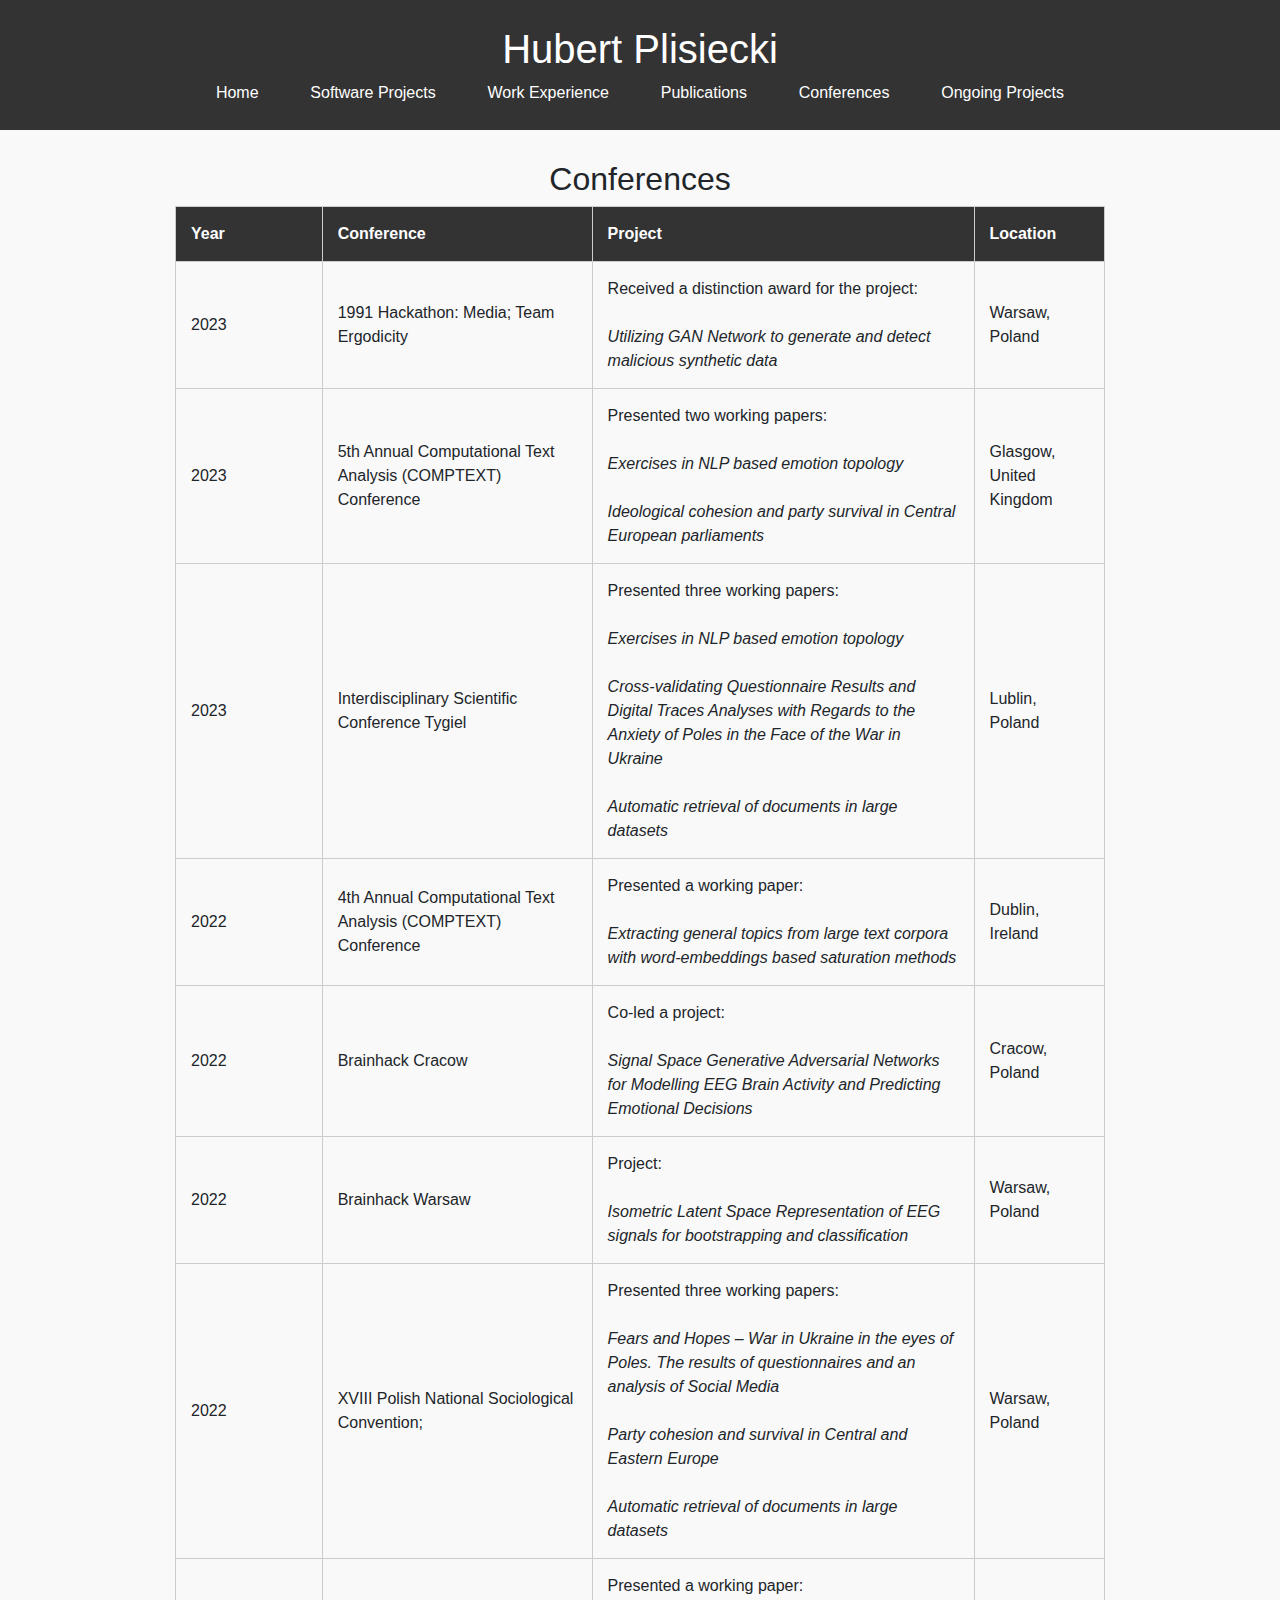
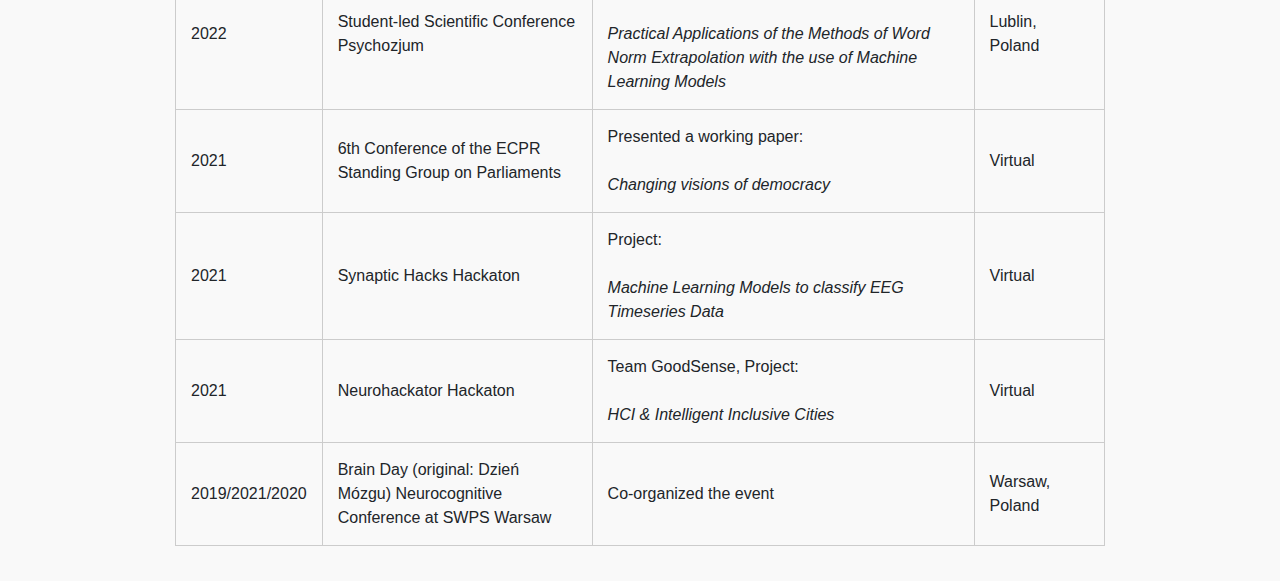
<file: conferences.html>
<!DOCTYPE html>
<html>
<head>
    <title>Hubert Plisiecki - Conferences</title>
    <link href="https://stackpath.bootstrapcdn.com/bootstrap/4.5.2/css/bootstrap.min.css" rel="stylesheet">
    <link rel="stylesheet" type="text/css" href="style.css">
    <link rel="icon" href="favicon.ico" type="image/x-icon">
    <meta name="viewport" content="width=device-width, initial-scale=1">
    <style>
        /* Force vertical scrollbar to always be present */
        html {
            overflow-y: scroll;
        }
    </style>
</head>
<body>
    <header>
        <div class="container">
            <h1>Hubert Plisiecki</h1>
            <nav>
                <a href="/introduction_page">Home</a>
                <a href="/introduction_page/software_projects.html">Software Projects</a>
                <a href="/introduction_page/experience.html">Work Experience</a>
                <a href="/introduction_page/publications.html">Publications</a>
                <a href="/introduction_page/conferences.html">Conferences</a>
                <a href="/introduction_page/projects.html">Ongoing Projects</a>
            </nav>
        </div>
    </header>

    <div class="container_main">
        <h2>Conferences</h2>
        <table>
            <thead>
                <tr>
                    <th>Year</th>
                    <th>Conference</th>
                    <th>Project</th>
                    <th>Location</th>
                </tr>
            </thead>
            <tbody>
                <tr>
                    <td>2023</td>
                    <td>1991 Hackathon: Media; Team Ergodicity</td>
                    <td>Received a distinction award for the project: <br><br><em>Utilizing GAN Network to generate and detect malicious synthetic data</em></td>
                    <td>Warsaw, Poland</td>
                </tr>
                <tr>
                    <td>2023</td>
                    <td>5th Annual Computational Text Analysis (COMPTEXT) Conference </td>
                    <td>Presented two working papers: <em><br><br> Exercises in NLP based emotion topology<br><br>Ideological cohesion and party survival in Central European parliaments</em></td>
                    <td>Glasgow, United Kingdom</td>
                </tr>
                <tr>
                    <td>2023</td>
                    <td>Interdisciplinary Scientific Conference Tygiel </td>
                    <td>Presented three working papers: <br><br><em>Exercises in NLP based emotion topology<br><br>Cross-validating Questionnaire Results and Digital Traces Analyses with Regards to the Anxiety of Poles in the Face of the War in Ukraine<br><br>Automatic retrieval of documents in large datasets</em></td>
                    <td>Lublin, Poland</td>
                </tr>
                <tr>
                    <td>2022</td>
                    <td>4th Annual Computational Text Analysis (COMPTEXT) Conference </td>
                    <td>Presented a working paper: <br><br><em>Extracting general topics from large text corpora with word-embeddings based saturation methods</em></td>
                    <td>Dublin, Ireland</td>
                </tr>
                <tr>
                    <td>2022</td>
                    <td>Brainhack Cracow</td>
                    <td>Co-led a project: <br><br><em> Signal Space Generative Adversarial Networks for Modelling EEG Brain Activity and Predicting Emotional Decisions </em></td>
                    <td>Cracow, Poland</td>
                </tr>
                <tr>
                    <td>2022</td>
                    <td>Brainhack Warsaw</td>
                    <td>Project: <em> <br><br>Isometric Latent Space Representation of EEG signals for bootstrapping and classification</em></td>
                    <td>Warsaw, Poland</td>
                </tr>
                <tr>
                    <td>2022</td>
                    <td>XVIII Polish National Sociological Convention; </td>
                    <td>Presented three working papers: <em> <br><br>Fears and Hopes – War in Ukraine in the eyes of Poles. The results of questionnaires and an analysis of Social Media<br><br>Party cohesion and survival in Central and Eastern Europe<br><br>Automatic retrieval of documents in large datasets</em></td>
                    <td>Warsaw, Poland</td>
                </tr>
                <tr>
                    <td>2022</td>
                    <td>Student-led Scientific Conference Psychozjum</td>
                    <td>Presented a working paper: <br><br><em>Practical Applications of the Methods of Word Norm Extrapolation with the use of Machine Learning Models</em></td>
                    <td>Lublin, Poland</td>
                </tr>
                <tr>
                    <td>2021</td>
                    <td>6th Conference of the ECPR Standing Group on Parliaments</td>
                    <td>Presented a working paper:<br><br> <em>Changing visions of democracy</em></td>
                    <td>Virtual</td>
                </tr>
                <tr>
                    <td>2021</td>
                    <td>Synaptic Hacks Hackaton</td>
                    <td>Project: <br><br><em>Machine Learning Models to classify EEG Timeseries Data</em></td>
                    <td>Virtual</td>
                </tr>
                <tr>
                    <td>2021</td>
                    <td>Neurohackator Hackaton</td>
                    <td>Team GoodSense, Project: <br><br><em> HCI & Intelligent Inclusive Cities</em></td>
                    <td>Virtual</td>
                </tr>
                <tr>
                    <td>2019/2021/2020</td>
                    <td>Brain Day (original: Dzień Mózgu) Neurocognitive Conference at SWPS Warsaw</td>
                    <td>Co-organized the event</td>
                    <td>Warsaw, Poland</td>
                </tr>
                <!-- Rest of the rows go here -->
            </tbody>
        </table>
    </div>
    <script src="https://code.jquery.com/jquery-3.5.1.slim.min.js"></script>
    <script src="https://cdn.jsdelivr.net/npm/bootstrap@4.5.2/dist/js/bootstrap.bundle.min.js"></script>
    <script>
        $(document).ready(function() {
            $('.container_main').css('opacity', '1');
    
            $('a').click(function(e) {
                e.preventDefault();
                newLocation = this.href;
    
                $('.container_main').css('opacity', '0');
    
                setTimeout(function(){
                    window.location = newLocation;
                }, 250);
            });
        });
    </script>
</body>
</html>
</file>
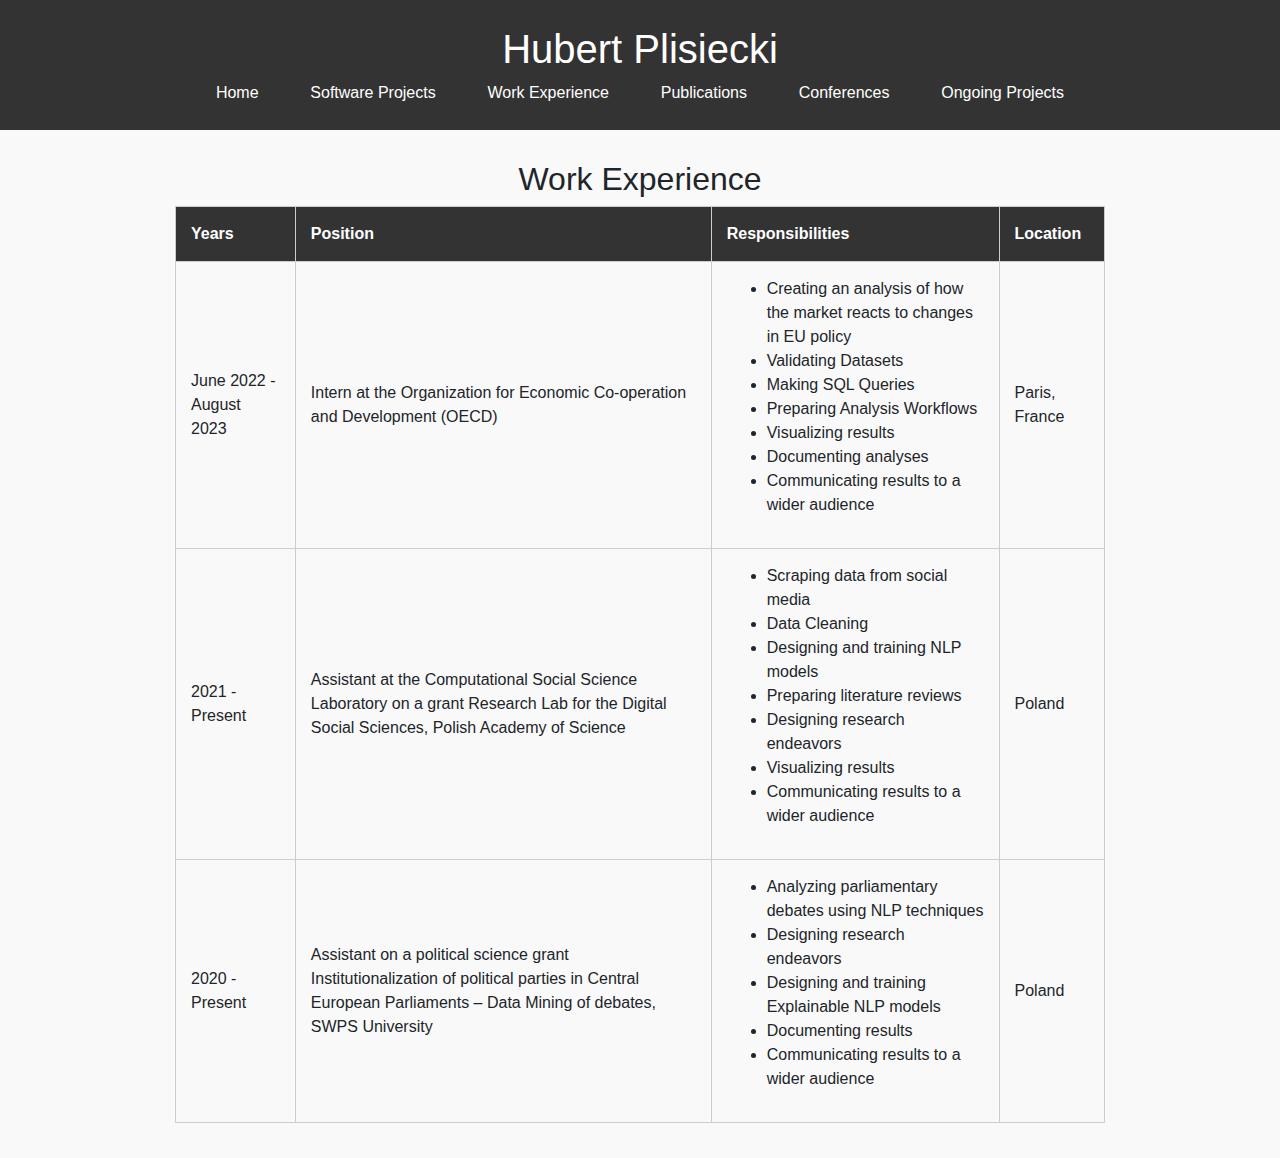
<file: experience.html>
<!DOCTYPE html>
<html>
<head>
    <title>Hubert Plisiecki - Work Experience</title>
    <link href="https://stackpath.bootstrapcdn.com/bootstrap/4.5.2/css/bootstrap.min.css" rel="stylesheet">
    <link rel="stylesheet" type="text/css" href="style.css">
    <link rel="icon" href="favicon.ico" type="image/x-icon">
    <meta name="viewport" content="width=device-width, initial-scale=1">
    <style>
        /* Force vertical scrollbar to always be present */
        html {
            overflow-y: scroll;
        }
    </style>
</head>
<body>
    <!-- Same header and navigation as your main page -->
    <header>
        <div class="container">
            <h1>Hubert Plisiecki</h1>
            <nav>
                <a href="/introduction_page">Home</a>
                <a href="/introduction_page/software_projects.html">Software Projects</a>
                <a href="/introduction_page/experience.html">Work Experience</a>
                <a href="/introduction_page/publications.html">Publications</a>
                <a href="/introduction_page/conferences.html">Conferences</a>
                <a href="/introduction_page/projects.html">Ongoing Projects</a>
            </nav>

        </div>
    </header>

    <!-- Specific content for the Work Experience page -->
    <div class="container_main">
        <h2>Work Experience</h2>
        <table>
            <thead>
                <tr>
                    <th>Years</th>
                    <th>Position</th>
                    <th>Responsibilities</th>
                    <th>Location</th>
                </tr>
            </thead>
            <tbody>
                <tr>
                    <td>June 2022 - August 2023</td>
                    <td>Intern at the Organization for Economic Co-operation and Development (OECD)</td>
                    <td>
                        <ul>
                            <li>Creating an analysis of how the market reacts to changes in EU policy</li>
                            <li>Validating Datasets</li>
                            <li>Making SQL Queries</li>
                            <li>Preparing Analysis Workflows</li>
                            <li>Visualizing results</li>
                            <li>Documenting analyses</li>
                            <li>Communicating results to a wider audience</li>
                        </ul>
                    </td>
                    <td>Paris, France</td>
                </tr>
                <tr>
                    <td>2021 - Present</td>
                    <td>Assistant at the Computational Social Science Laboratory on a grant Research Lab for the Digital Social Sciences, Polish Academy of Science</td>
                    <td>
                        <ul>
                            <li>Scraping data from social media</li>
                            <li>Data Cleaning</li>
                            <li>Designing and training NLP models</li>
                            <li>Preparing literature reviews</li>
                            <li>Designing research endeavors</li>
                            <li>Visualizing results</li>
                            <li>Communicating results to a wider audience</li>
                        </ul>
                    </td>
                    <td>Poland</td>
                </tr>
                <tr>
                    <td>2020 - Present</td>
                    <td>Assistant on a political science grant Institutionalization of political parties in Central European Parliaments – Data Mining of debates, SWPS University</td>
                    <td>
                        <ul>
                            <li>Analyzing parliamentary debates using NLP techniques</li>
                            <li>Designing research endeavors</li>
                            <li>Designing and training Explainable NLP models</li>
                            <li>Documenting results</li>
                            <li>Communicating results to a wider audience</li>
                        </ul>
                    </td>
                    <td>Poland</td>
                </tr>
                <!-- The rest of the rows go here -->
            </tbody>
        </table>
    </div>
    <script src="https://code.jquery.com/jquery-3.5.1.slim.min.js"></script>
    <script src="https://cdn.jsdelivr.net/npm/bootstrap@4.5.2/dist/js/bootstrap.bundle.min.js"></script>
    <script>
        $(document).ready(function() {
            $('.container_main').css('opacity', '1');
    
            $('a').click(function(e) {
                e.preventDefault();
                newLocation = this.href;
    
                $('.container_main').css('opacity', '0');
    
                setTimeout(function(){
                    window.location = newLocation;
                }, 250);
            });
        });
    </script>

</body>
</html>
</file>
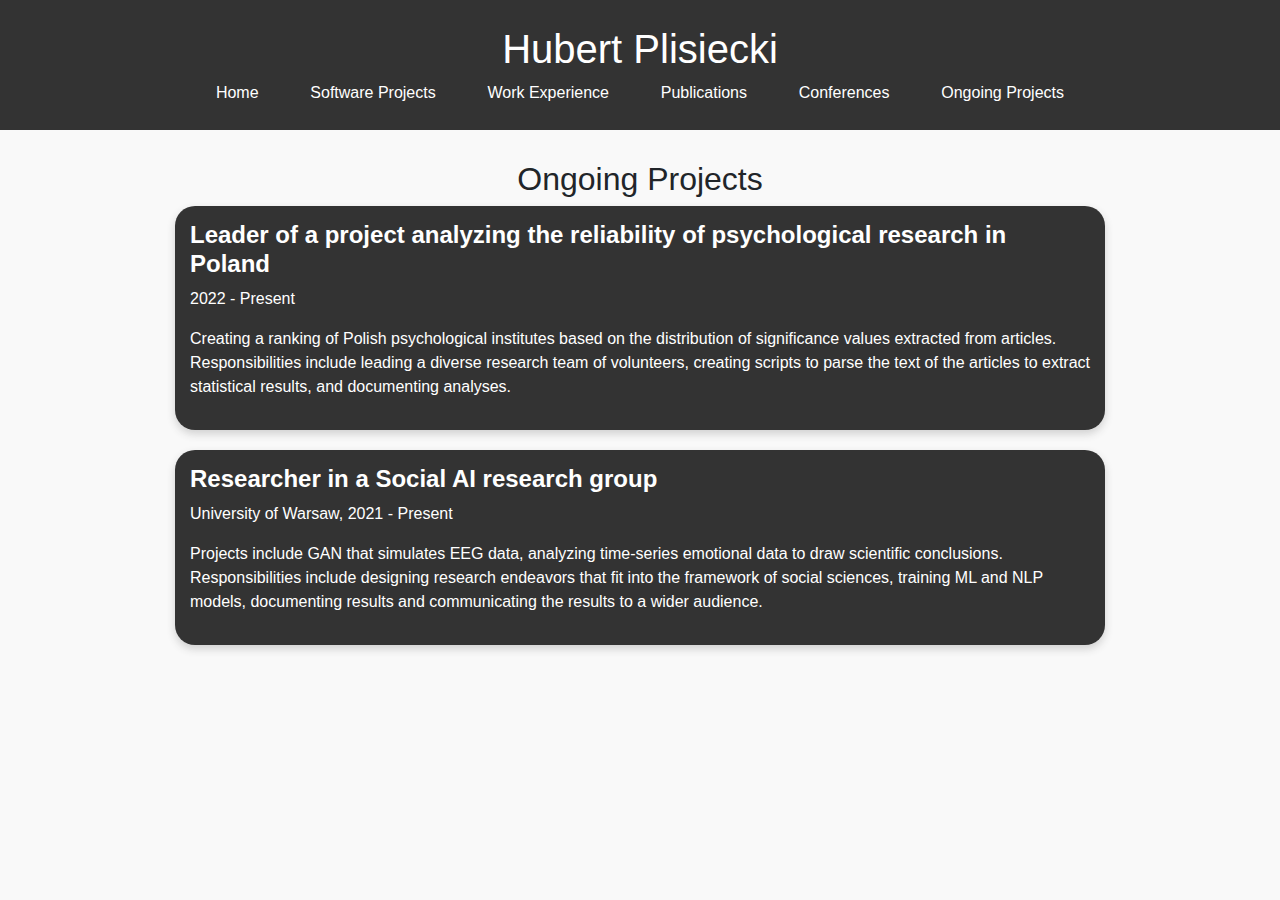
<file: projects.html>
<!DOCTYPE html>
<html>
<head>
    <title>Hubert Plisiecki - Ongoing Projects</title>
    <link href="https://stackpath.bootstrapcdn.com/bootstrap/4.5.2/css/bootstrap.min.css" rel="stylesheet">
    <link rel="stylesheet" type="text/css" href="style.css">
    <link rel="icon" href="favicon.ico" type="image/x-icon">
    <meta name="viewport" content="width=device-width, initial-scale=1">
    <style>
        /* Force vertical scrollbar to always be present */
        html {
            overflow-y: scroll;
        }
    </style>
</head>
<body>
    <!-- Same header and navigation as your main page -->
    <header>
        <div class="container">
            <h1>Hubert Plisiecki</h1>
            <nav>
                <a href="/introduction_page">Home</a>
                <a href="/introduction_page/software_projects.html">Software Projects</a>
                <a href="/introduction_page/experience.html">Work Experience</a>
                <a href="/introduction_page/publications.html">Publications</a>
                <a href="/introduction_page/conferences.html">Conferences</a>
                <a href="/introduction_page/projects.html">Ongoing Projects</a>
            </nav>

        </div>
    </header>

    <!-- Specific content for the Work Experience page -->
    <div class="container_main">
        <h2>Ongoing Projects</h2>

        <div class="card_2">
          <div class="card_2_content">
            <h4><b>Leader of a project analyzing the reliability of psychological research in Poland</b></h4>
            <p>2022 - Present</p>
            <p>Creating a ranking of Polish psychological institutes based on the distribution of significance values extracted from articles. Responsibilities include leading a diverse research team of volunteers, creating scripts to parse the text of the articles to extract statistical results, and documenting analyses.</p>
          </div>
        </div>
    
        <div class="card_2">
          <div class="card_2_content">
            <h4><b>Researcher in a Social AI research group</b></h4>
            <p>University of Warsaw, 2021 - Present</p>
            <p>Projects include GAN that simulates EEG data, analyzing time-series emotional data to draw scientific conclusions. Responsibilities include designing research endeavors that fit into the framework of social sciences, training ML and NLP models, documenting results and communicating the results to a wider audience.</p>
          </div>
        </div>    
    
    </div>
    <script src="https://code.jquery.com/jquery-3.5.1.slim.min.js"></script>
    <script src="https://cdn.jsdelivr.net/npm/bootstrap@4.5.2/dist/js/bootstrap.bundle.min.js"></script>
    <script>
        $(document).ready(function() {
            $('.container_main').css('opacity', '1');
    
            $('a').click(function(e) {
                e.preventDefault();
                newLocation = this.href;
    
                $('.container_main').css('opacity', '0');
    
                setTimeout(function(){
                    window.location = newLocation;
                }, 250);
            });
        });
    </script>

</body>
</html>
</file>
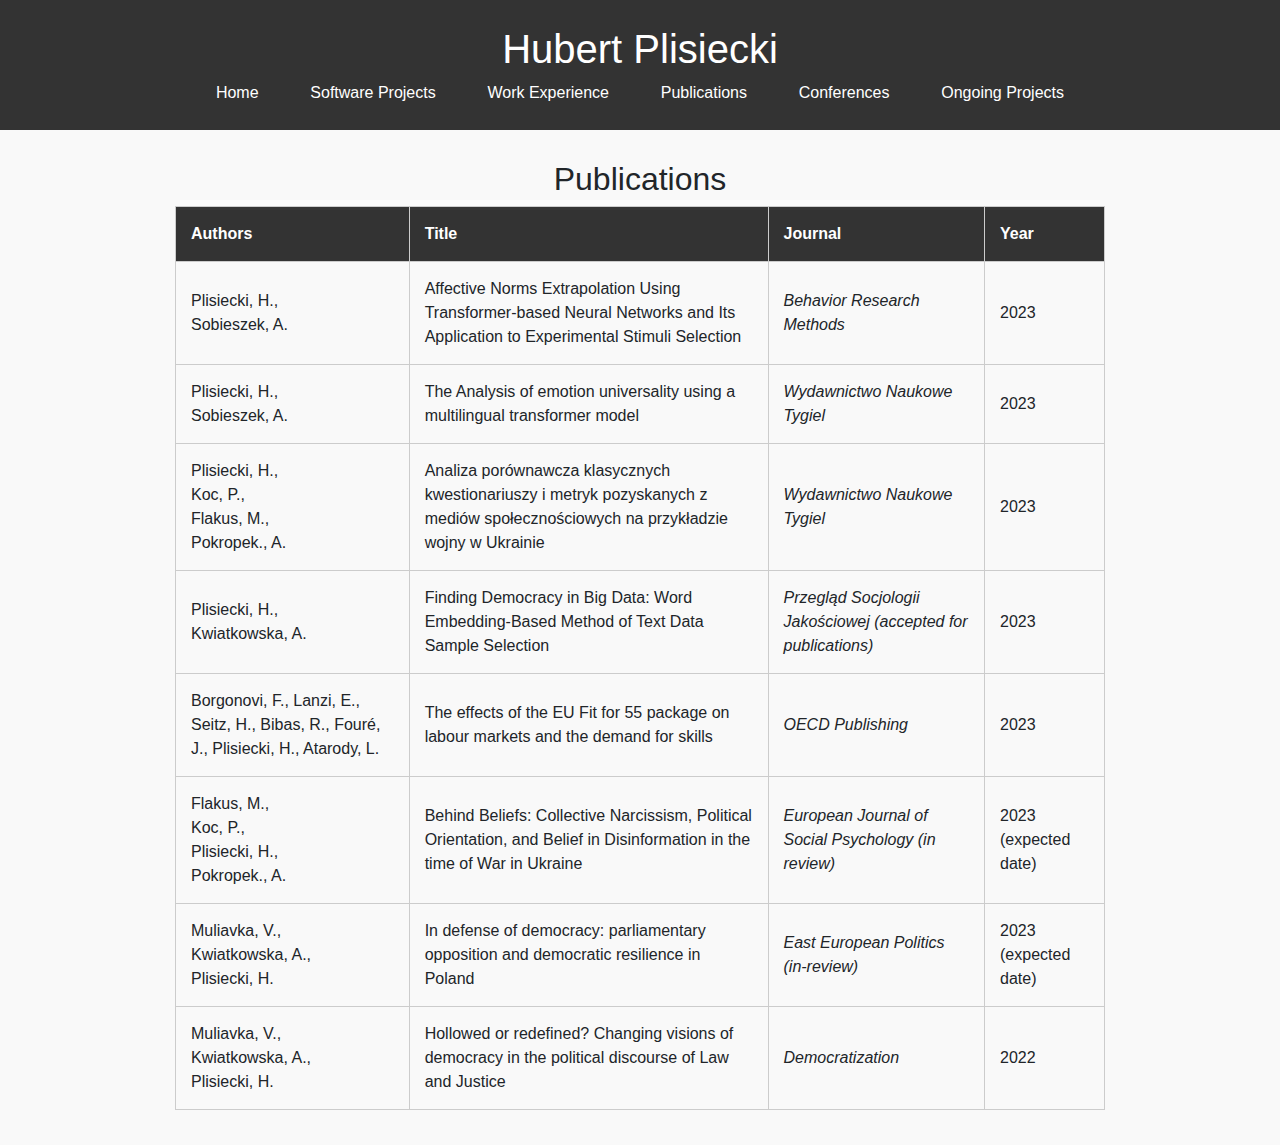
<file: publications.html>
<!DOCTYPE html>
<html>
<head>
    <title>Hubert Plisiecki - Publications</title>
    <!-- Keep the same CSS as your main page -->
    <link href="https://stackpath.bootstrapcdn.com/bootstrap/4.5.2/css/bootstrap.min.css" rel="stylesheet">
    <link rel="stylesheet" type="text/css" href="style.css">
    <link rel="icon" href="favicon.ico" type="image/x-icon">
    <meta name="viewport" content="width=device-width, initial-scale=1">
    <style>
        /* Force vertical scrollbar to always be present */
        html {
            overflow-y: scroll;
        }
    </style>
</head>
<body>
    <!-- Same header and navigation as your main page -->
    <header>
        <div class="container">
            <h1>Hubert Plisiecki</h1>
            <nav>
                <a href="/introduction_page">Home</a>
                <a href="/introduction_page/software_projects.html">Software Projects</a>
                <a href="/introduction_page/experience.html">Work Experience</a>
                <a href="/introduction_page/publications.html">Publications</a>
                <a href="/introduction_page/conferences.html">Conferences</a>
                <a href="/introduction_page/projects.html">Ongoing Projects</a>
            </nav>

        </div>
    </header>

    <!-- Specific content for the Publications page -->
    <div class="container_main">
        <h2>Publications</h2>
        <table>
            <thead>
                <tr>
                    <th>Authors</th>
                    <th>Title</th>
                    <th>Journal</th>
                    <th>Year</th>
                </tr>
            </thead>
            <tbody>
                <tr>
                    <td>Plisiecki, H., <br>Sobieszek, A.</td>
                    <td>Affective Norms Extrapolation Using Transformer-based Neural Networks and Its Application to  Experimental Stimuli Selection</td>
                    <td><em>Behavior Research Methods</em></td>
                    <td>2023</td>
                </tr>
                <tr>
                    <td>Plisiecki, H., <br>Sobieszek, A.</td>
                    <td>The Analysis of emotion universality using a multilingual transformer model</td>
                    <td><em>Wydawnictwo Naukowe Tygiel </em></td>
                    <td>2023</td>
                </tr>
                <tr>
                    <td>Plisiecki, H., <br>Koc, P., <br>Flakus, M., <br>Pokropek., A.</td>
                    <td>Analiza porównawcza klasycznych kwestionariuszy i metryk pozyskanych z mediów społecznościowych na przykładzie wojny w Ukrainie</td>
                    <td><em>Wydawnictwo Naukowe Tygiel</em></td>
                    <td>2023</td>
                </tr>
                <tr>
                    <td>Plisiecki, H., <br>Kwiatkowska, A.</td>
                    <td>Finding Democracy in Big Data: Word Embedding-Based Method of Text Data Sample Selection</td>
                    <td><em>Przegląd Socjologii Jakościowej (accepted for publications)</em></td>
                    <td>2023</td>
                </tr>
                <tr>
                    <td>Borgonovi, F., Lanzi, E., Seitz, H., Bibas, R., Fouré, J., Plisiecki, H., Atarody, L.</td>
                    <td>The effects of the EU Fit for 55 package on labour markets and the demand for skills</td>
                    <td><em>OECD Publishing</em></td>
                    <td>2023</td>
                </tr>
                <tr>
                    <td>Flakus, M., <br>Koc, P., <br>Plisiecki, H., <br>Pokropek., A.</td>
                    <td>Behind Beliefs: Collective Narcissism, Political Orientation, and Belief in Disinformation in the time of War in Ukraine</td>
                    <td><em>European Journal of Social Psychology (in review)</em></td>
                    <td>2023 (expected date)</td>
                </tr>
                <tr>
                    <td>Muliavka, V., <br>Kwiatkowska, A., <br>Plisiecki, H.</td>
                    <td>In defense of democracy: parliamentary opposition and democratic resilience in Poland</td>
                    <td><em>East European Politics (in-review)</em></td>
                    <td>2023 (expected date)</td>
                </tr>
                <tr>
                    <td>Muliavka, V., <br>Kwiatkowska, A., <br>Plisiecki, H.</td>
                    <td>Hollowed or redefined? Changing visions of democracy in the political discourse of Law and Justice</td>
                    <td><em>Democratization</em></td>
                    <td>2022</td>
                </tr>
            </tbody>
        </table>
    </div>
    <script src="https://code.jquery.com/jquery-3.5.1.slim.min.js"></script>
    <script src="https://cdn.jsdelivr.net/npm/bootstrap@4.5.2/dist/js/bootstrap.bundle.min.js"></script>
    <script>
        $(document).ready(function() {
            $('.container_main').css('opacity', '1');
    
            $('a').click(function(e) {
                e.preventDefault();
                newLocation = this.href;
    
                $('.container_main').css('opacity', '0');
    
                setTimeout(function(){
                    window.location = newLocation;
                }, 250);
            });
        });
    </script>

</body>
</html>
</file>
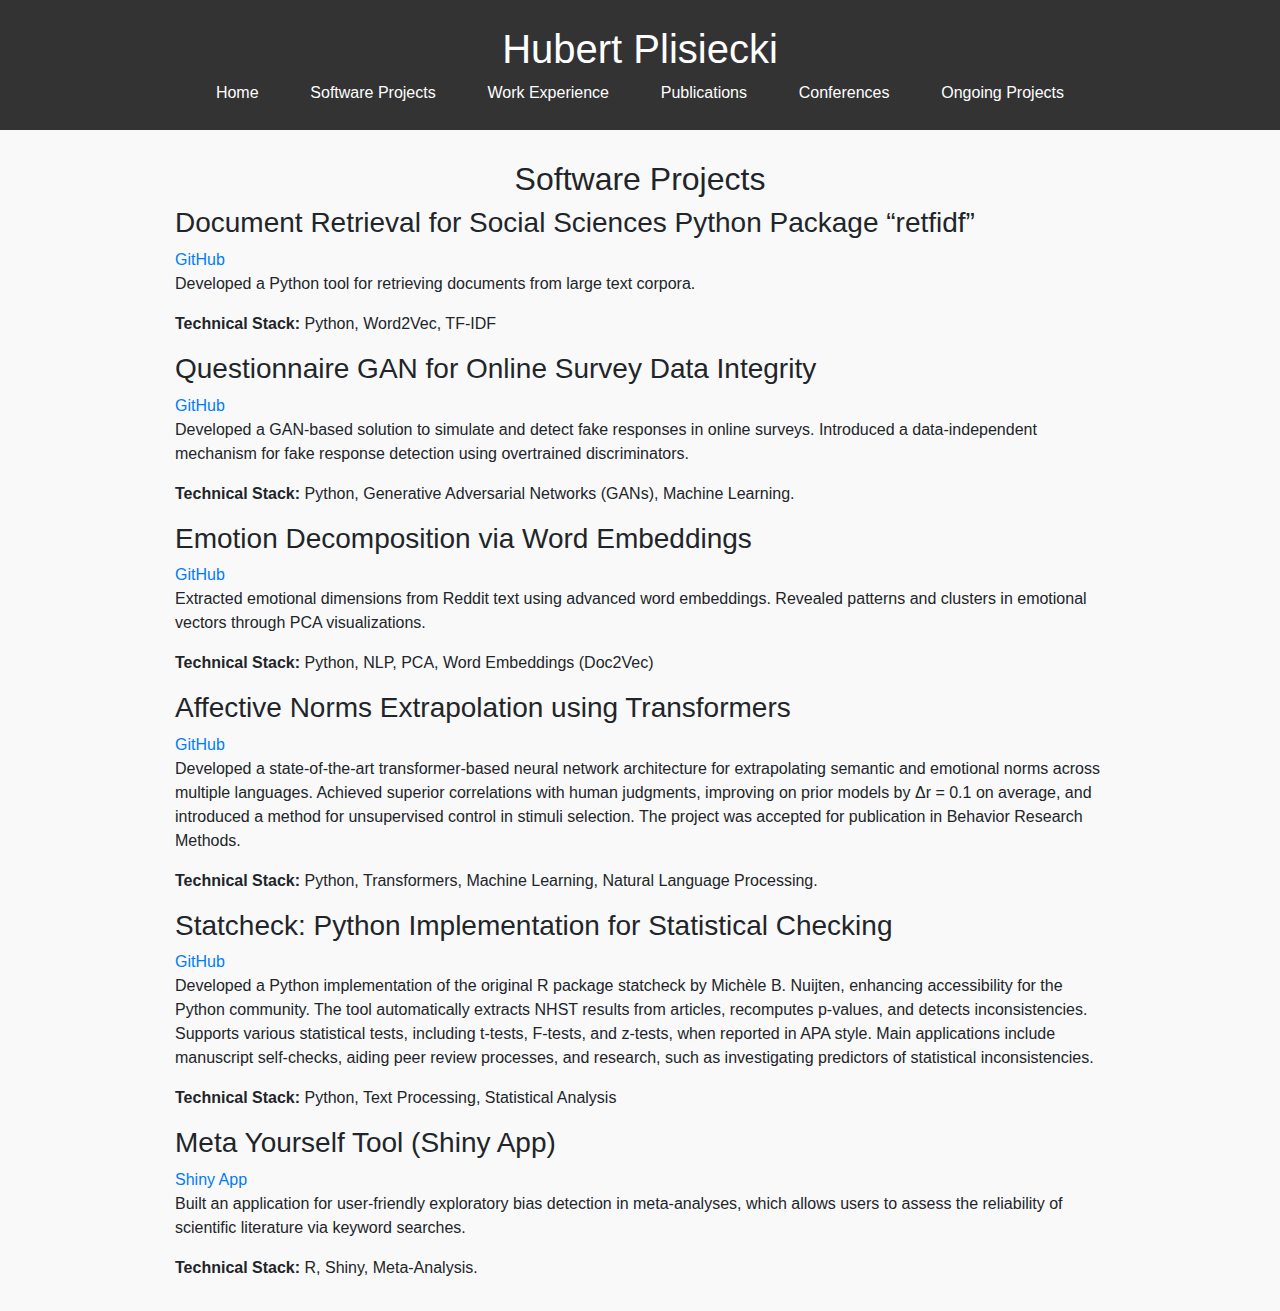
<file: software_projects.html>
<!DOCTYPE html>
<html>

<head>
    <title>Hubert Plisiecki - Software Projects</title>
    <link href="https://stackpath.bootstrapcdn.com/bootstrap/4.5.2/css/bootstrap.min.css" rel="stylesheet">
    <link rel="stylesheet" type="text/css" href="style.css">
    <link rel="icon" href="favicon.ico" type="image/x-icon">
    <meta name="viewport" content="width=device-width, initial-scale=1">
    <style>
        /* Force vertical scrollbar to always be present */
        html {
            overflow-y: scroll;
        }
    </style>
</head>

<body>
    <header>
        <div class="container">
            <h1>Hubert Plisiecki</h1>
            <nav>
                <a href="/introduction_page">Home</a>
                <a href="/introduction_page/software_projects.html">Software Projects</a>
                <a href="/introduction_page/experience.html">Work Experience</a>
                <a href="/introduction_page/publications.html">Publications</a>
                <a href="/introduction_page/conferences.html">Conferences</a>
                <a href="/introduction_page/projects.html">Ongoing Projects</a>
            </nav>
        </div>
    </header>

    <div class="container">
        <h2>Software Projects</h2>

        <!-- List of projects -->
        <div class="project">
            <h3>Document Retrieval for Social Sciences Python Package “retfidf”</h3>
            <a href="https://github.com/hplisiecki/document-retrieval-for-social-sciences">GitHub</a>
            <p>Developed a Python tool for retrieving documents from large text corpora.</p>
            <p><strong>Technical Stack:</strong> Python, Word2Vec, TF-IDF</p>
        </div>
        
        <div class="project">
            <h3>Questionnaire GAN for Online Survey Data Integrity</h3>
            <a href="https://github.com/hplisiecki/questionnaire_gan">GitHub</a>
            <p>Developed a GAN-based solution to simulate and detect fake responses in online surveys. Introduced a data-independent mechanism for fake response detection using overtrained discriminators.</p>
            <p><strong>Technical Stack:</strong> Python, Generative Adversarial Networks (GANs), Machine Learning.</p>
        </div>

        <div class="project">
            <h3>Emotion Decomposition via Word Embeddings</h3>
            <a href="https://github.com/hplisiecki/emotion_topology">GitHub</a>
            <p>Extracted emotional dimensions from Reddit text using advanced word embeddings. Revealed patterns and clusters in emotional vectors through PCA visualizations.</p>
            <p><strong>Technical Stack:</strong> Python, NLP, PCA, Word Embeddings (Doc2Vec)</p>
        </div>

        <div class="project">
            <h3>Affective Norms Extrapolation using Transformers</h3>
            <a href="https://github.com/hplisiecki/affect_prediction">GitHub</a>
            <p>Developed a state-of-the-art transformer-based neural network architecture for extrapolating semantic and emotional norms across multiple languages. Achieved superior correlations with human judgments, improving on prior models by Δr = 0.1 on average, and introduced a method for unsupervised control in stimuli selection. The project was accepted for publication in Behavior Research Methods.</p>
            <p><strong>Technical Stack:</strong> Python, Transformers, Machine Learning, Natural Language Processing.</p>
        </div>

        <div class="project">
            <h3>Statcheck: Python Implementation for Statistical Checking</h3>
            <a href="https://github.com/hplisiecki/statcheck_python">GitHub</a>
            <p>Developed a Python implementation of the original R package statcheck by Michèle B. Nuijten, enhancing accessibility for the Python community. The tool automatically extracts NHST results from articles, recomputes p-values, and detects inconsistencies. Supports various statistical tests, including t-tests, F-tests, and z-tests, when reported in APA style. Main applications include manuscript self-checks, aiding peer review processes, and research, such as investigating predictors of statistical inconsistencies.</p>
            <p><strong>Technical Stack:</strong> Python, Text Processing, Statistical Analysis</p>
        </div>

        <div class="project">
            <h3>Meta Yourself Tool (Shiny App)</h3>
            <a href="https://github.com/hplisiecki/meta_yourself">Shiny App</a>
            <p>Built an application for user-friendly exploratory bias detection in meta-analyses, which allows users to assess the reliability of scientific literature via keyword searches.</p>
            <p><strong>Technical Stack:</strong> R, Shiny, Meta-Analysis.</p>
        </div>


    </div>

    <script src="https://code.jquery.com/jquery-3.5.1.slim.min.js"></script>
    <script src="https://cdn.jsdelivr.net/npm/bootstrap@4.5.2/dist/js/bootstrap.bundle.min.js"></script>
    <script>
        $(document).ready(function() {
            $('.container_main').css('opacity', '1');

            $('a').click(function(e) {
                e.preventDefault();
                newLocation = this.href;

                $('.container_main').css('opacity', '0');

                setTimeout(function() {
                    window.location = newLocation;
                }, 250);
            });
        });
    </script>
</body>

</html>
</file>
<file: style.css>
body {
    font-family: Arial, sans-serif;
    margin: 0;
    padding: 0;
    background: #f9f9f9;
}

header {
    background: #333;
    color: #fff;
    padding: 10px 0;
    margin-bottom: 15px;
}

header h1,
nav,
.container h2,
.container_main h2,
.container_main .interests-content {
    text-align: center;
}
.interest-tag {
    display: inline-block;
    background-color: #666;
    color: white;
    padding: 5px 10px;
    margin: 5px;
    border-radius: 5px;
    font-size: 14px;
}


nav {
    display: flex;
    justify-content: space-around;
    padding: 0 15px;
}


nav a {
    color: #fff;
    margin-right: 30px;  /* increase this value to increase the space between the tabs */
    text-decoration: none;
    display: inline-block;
    margin: 0 auto;
}

nav a:hover {
    color: #ddd;
}

.custom-card {
    background-color: #333;
    color: white; /* You might also want to change the text color so it's readable on the dark background */
    padding: 1em;  /* Add some padding */
}

.list-group-item {
    background-color: #555; /* Adjust color to desired level of "brighter grey" */
    color: white; /* Adjust text color if necessary */
}

.container {
    max-width: 960px;
    margin: 0 auto;
    padding: 15px;
}
.container_main {
    max-width: 960px;
    margin: 0 auto;
    padding: 15px;
    transition: opacity .25s ease-out;
    opacity: 0;  /* Initially hidden */
}
.card_2_content {
    max-width: 960px;
    margin: 0 auto;
    padding: 15px;
}

.card_2 {
    background-color: #333;
    color: white;
    box-shadow: 0 4px 8px 0 rgba(51,51,51,0.2);
    transition: 0.3s;
    margin-bottom: 20px;
}

.card_2:hover {
    box-shadow: 0 8px 16px 0 rgba(51,51,51,0.2);
}

.contact-info {
    text-align: center;
}

.info-list {
    display: flex;
    justify-content: center;
    gap: 10px;
}

.info-list p {
    margin: 0;
}

#profile-picture {
    float: right;
    margin-left: 15px;
    width: 300px; /* Adjust size as needed */
}

table {
    width: 100%;
    border-collapse: collapse;
    margin-bottom: 20px;
}

table, th, td {
    border: 1px solid #ccc;
}

th, td {
    padding: 15px;
    text-align: left;
}

th {
    background-color: #333;
    color: #fff;
}


.fade-out {
   opacity: 1;
   transition: opacity .25s ease-out;
}

.fade-out.hide {
   opacity: 0;
   visibility: hidden;
}

.custom-card, .card_2 {
    border-radius: 20px;
}
</file>
